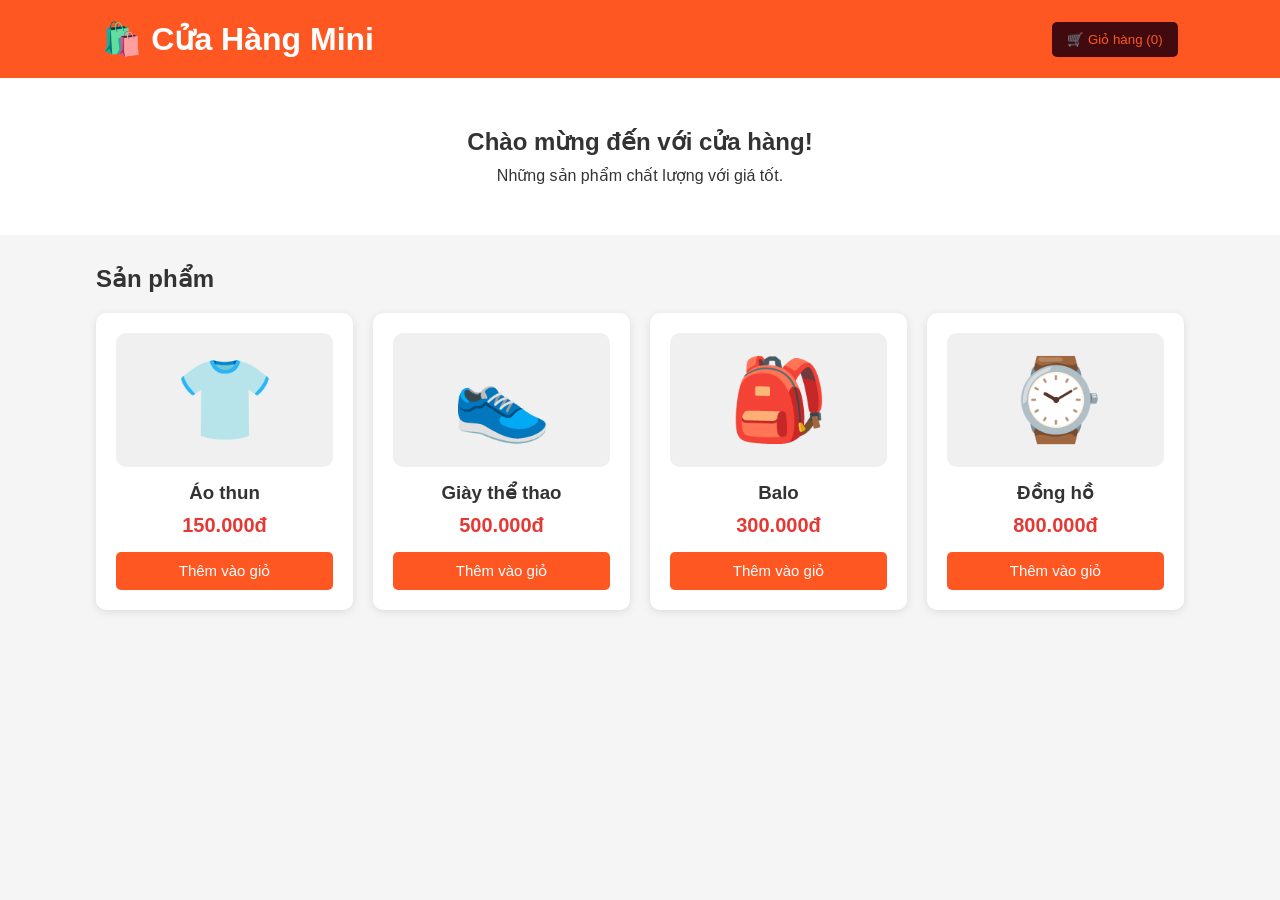
<file: index.html>
<!DOCTYPE html>
<html lang="vi">
<head>
    <meta charset="UTF-8">
    <meta name="viewport" content="width=device-width, initial-scale=1.0">
    <title>Cửa hàng đơn giản</title>

    <!-- Kết nối file CSS -->
    <link rel="stylesheet" href="style.css">
</head>

<body>

    <!-- Header -->
    <header>
        <h1>🛍️ Cửa Hàng Mini</h1>

        <button id="cart-button">
            🛒 Giỏ hàng (<span id="cart-count">0</span>)
        </button>
    </header>


    <!-- Phần giới thiệu -->
    <section class="banner">
        <h2>Chào mừng đến với cửa hàng!</h2>
        <p>Những sản phẩm chất lượng với giá tốt.</p>
    </section>


    <!-- Danh sách sản phẩm -->
    <main>
        <h2>Sản phẩm</h2>

        <div id="product-list" class="product-list">

            <!-- Sản phẩm 1 -->
            <div class="product">
                <div class="product-image">👕</div>

                <h3>Áo thun</h3>
                <p class="price">150.000đ</p>

                <button onclick="addToCart(1)">
                    Thêm vào giỏ
                </button>
            </div>


            <!-- Sản phẩm 2 -->
            <div class="product">
                <div class="product-image">👟</div>

                <h3>Giày thể thao</h3>
                <p class="price">500.000đ</p>

                <button onclick="addToCart(2)">
                    Thêm vào giỏ
                </button>
            </div>


            <!-- Sản phẩm 3 -->
            <div class="product">
                <div class="product-image">🎒</div>

                <h3>Balo</h3>
                <p class="price">300.000đ</p>

                <button onclick="addToCart(3)">
                    Thêm vào giỏ
                </button>
            </div>


            <!-- Sản phẩm 4 -->
            <div class="product">
                <div class="product-image">⌚</div>

                <h3>Đồng hồ</h3>
                <p class="price">800.000đ</p>

                <button onclick="addToCart(4)">
                    Thêm vào giỏ
                </button>
            </div>

        </div>
    </main>


    <!-- Giỏ hàng -->
    <div id="cart" class="cart">

        <div class="cart-header">
            <h2>🛒 Giỏ hàng</h2>

            <button onclick="closeCart()">✕</button>
        </div>

        <div id="cart-items">
            <p>Giỏ hàng đang trống.</p>
        </div>

        <div class="cart-footer">
            <h3>
                Tổng tiền:
                <span id="total-price">0đ</span>
            </h3>

            <button class="checkout" onclick="checkout()">
                Thanh toán
            </button>
        </div>

    </div>


    <!-- JavaScript -->
    <script src="script.js"></script>

</body>
</html>
</file>
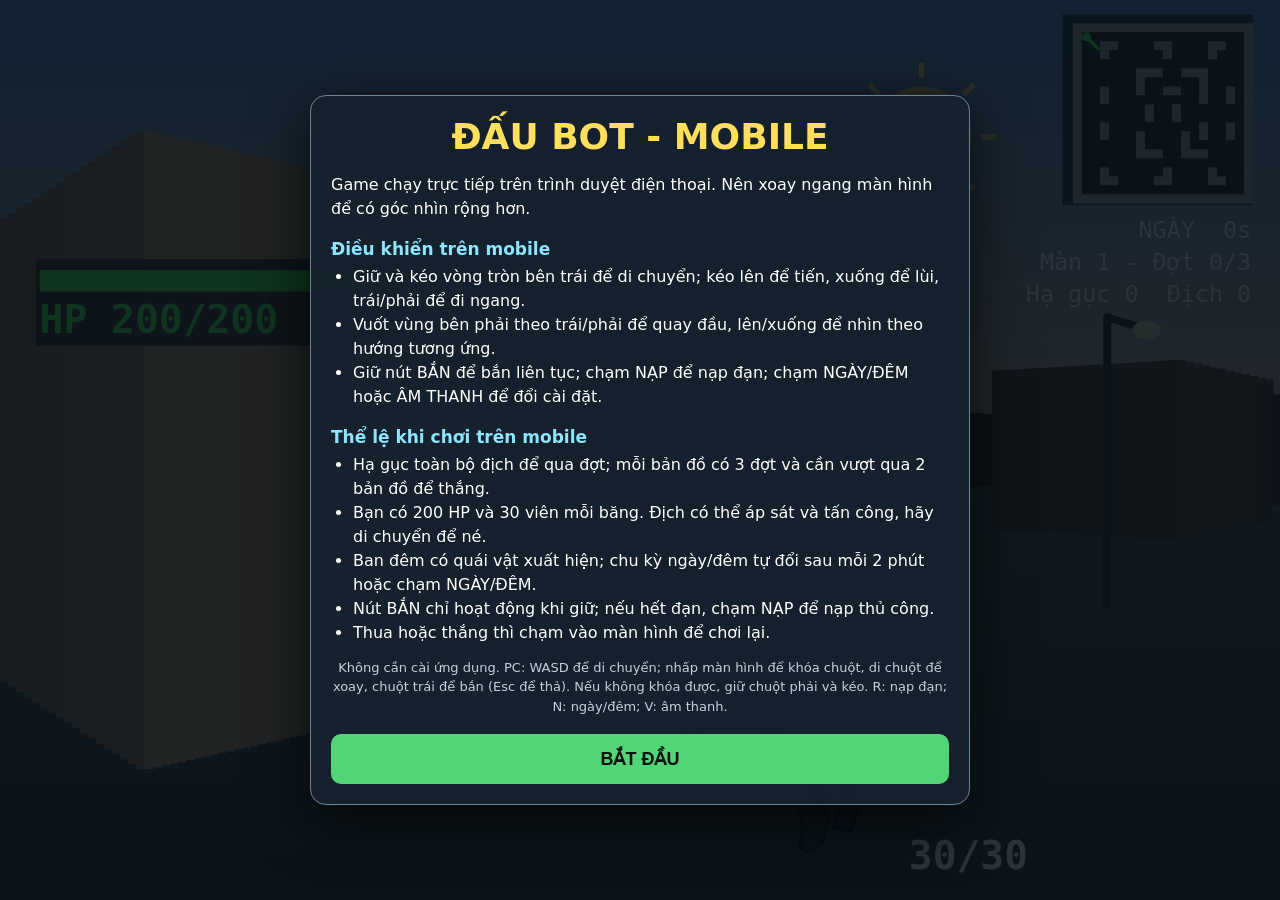
<file: gam3D_mobile.html>
<!doctype html>
<html lang="vi">
<head>
  <meta charset="utf-8">
  <meta name="viewport" content="width=device-width, initial-scale=1, maximum-scale=1, user-scalable=no, viewport-fit=cover">
  <meta name="theme-color" content="#101820">
  <title>Đấu Bot - Mobile</title>
  <style>
    :root { color-scheme: dark; font-family: system-ui, sans-serif; }
    * { box-sizing: border-box; }
    html, body { width: 100%; height: 100%; margin: 0; overflow: hidden; background: #080d12; touch-action: none; }
    #game { position: fixed; inset: 0; display: grid; place-items: center; background: #080d12; }
    canvas { position: absolute; inset: 0; display: block; width: 100%; height: 100%; background: #080d12; }
    #overlay { position: fixed; inset: 0; display: grid; place-items: center; padding: 18px; background: #071018d9; }
    #panel { width: min(660px, 100%); max-height: 92dvh; overflow: auto; padding: 20px; border: 1px solid #6c8499; border-radius: 16px; background: #15212df2; box-shadow: 0 16px 60px #000b; }
    h1 { margin: 0 0 8px; color: #ffdf5d; font-size: clamp(24px, 7vw, 36px); text-align: center; }
    h2 { margin: 18px 0 6px; color: #8de5ff; font-size: 17px; }
    p, li { line-height: 1.5; }
    ul { margin: 6px 0; padding-left: 22px; }
    #start { display: block; width: 100%; margin-top: 18px; padding: 14px; border: 0; border-radius: 10px; background: #53d477; color: #08120c; font-size: 18px; font-weight: 800; }
    #hint { color: #c4d1dc; font-size: 13px; text-align: center; }
    .hidden { display: none !important; }
    #controls { position: fixed; inset: 0; pointer-events: none; }
    .pad, .action { position: absolute; pointer-events: auto; user-select: none; -webkit-user-select: none; -webkit-tap-highlight-color: transparent; }
    .pad { left: max(14px, env(safe-area-inset-left)); bottom: max(14px, env(safe-area-inset-bottom)); width: clamp(78px, 25vmin, 112px); height: clamp(78px, 25vmin, 112px); border: 2px solid #ffffff72; border-radius: 50%; background: #14243288; }
    .stick { position: absolute; left: 50%; top: 50%; width: 42%; height: 42%; transform: translate(-50%, -50%); border: 2px solid #ffffffaa; border-radius: 50%; background: #8de5ff99; }
    .action { display: grid; place-items: center; border: 2px solid #ffffffaa; border-radius: 50%; color: white; font-weight: 800; text-shadow: 0 1px 3px #000; background: #263d52bb; }
    #fire { right: max(26px, env(safe-area-inset-right)); bottom: max(14px, env(safe-area-inset-bottom)); width: clamp(54px, 18vmin, 78px); height: clamp(54px, 18vmin, 78px); background: #bd3939c9; font-size: 12px; }
    #reload { right: max(24px, env(safe-area-inset-right)); bottom: calc(max(14px, env(safe-area-inset-bottom)) + clamp(62px, 20vmin, 88px)); width: clamp(42px, 14vmin, 56px); height: clamp(42px, 14vmin, 56px); background: #345675dc; font-size: 10px; }
    #time { left: max(14px, env(safe-area-inset-left)); top: max(14px, env(safe-area-inset-top)); width: clamp(40px, 13vmin, 52px); height: clamp(40px, 13vmin, 52px); background: #a77a31dc; font-size: 9px; line-height: 1.1; }
    #sound { left: calc(max(14px, env(safe-area-inset-left)) + clamp(46px, 15vmin, 60px)); top: max(14px, env(safe-area-inset-top)); width: clamp(48px, 16vmin, 62px); height: clamp(40px, 13vmin, 52px); background: #345675dc; font-size: 9px; }
    #lookHint { position: absolute; right: 8px; top: 50%; transform: translateY(-50%); color: #ffffff9c; font-size: 9px; writing-mode: vertical-rl; }
    @media (hover: hover) and (pointer: fine) {
      #lookHint { top: 14px; right: 14px; transform: none; font-size: 11px; writing-mode: horizontal-tb; }
    }
    @media (orientation: portrait) {
      #panel { max-height: 88dvh; padding: 16px; }
      #lookHint { top: 34%; }
    }
  </style>
</head>
<body>
  <main id="game"><canvas id="screen" aria-label="Màn hình trò chơi Đấu Bot"></canvas></main>
  <section id="overlay">
    <div id="panel">
      <h1>ĐẤU BOT - MOBILE</h1>
      <p>Game chạy trực tiếp trên trình duyệt điện thoại. Nên xoay ngang màn hình để có góc nhìn rộng hơn.</p>
      <h2>Điều khiển trên mobile</h2>
      <ul>
        <li>Giữ và kéo vòng tròn bên trái để di chuyển; kéo lên để tiến, xuống để lùi, trái/phải để đi ngang.</li>
        <li>Vuốt vùng bên phải theo trái/phải để quay đầu, lên/xuống để nhìn theo hướng tương ứng.</li>
        <li>Giữ nút BẮN để bắn liên tục; chạm NẠP để nạp đạn; chạm NGÀY/ĐÊM hoặc ÂM THANH để đổi cài đặt.</li>
      </ul>
      <h2>Thể lệ khi chơi trên mobile</h2>
      <ul>
        <li>Hạ gục toàn bộ địch để qua đợt; mỗi bản đồ có 3 đợt và cần vượt qua 2 bản đồ để thắng.</li>
        <li>Bạn có 200 HP và 30 viên mỗi băng. Địch có thể áp sát và tấn công, hãy di chuyển để né.</li>
        <li>Ban đêm có quái vật xuất hiện; chu kỳ ngày/đêm tự đổi sau mỗi 2 phút hoặc chạm NGÀY/ĐÊM.</li>
        <li>Nút BẮN chỉ hoạt động khi giữ; nếu hết đạn, chạm NẠP để nạp thủ công.</li>
        <li>Thua hoặc thắng thì chạm vào màn hình để chơi lại.</li>
      </ul>
      <p id="hint">Không cần cài ứng dụng. PC: WASD để di chuyển; nhấp màn hình để khóa chuột, di chuột để xoay, chuột trái để bắn (Esc để thả). Nếu không khóa được, giữ chuột phải và kéo. R: nạp đạn; N: ngày/đêm; V: âm thanh.</p>
      <button id="start">BẮT ĐẦU</button>
    </div>
  </section>
  <div id="controls" class="hidden">
    <div id="pad" class="pad" aria-label="Cần điều khiển di chuyển"><div id="stick" class="stick"></div></div>
    <div id="lookHint">VUỐT ĐỂ XOAY / NHÌN LÊN XUỐNG</div>
    <button id="time" class="action">NGÀY/<br>ĐÊM</button>
    <button id="sound" class="action">ÂM: BẬT</button>
    <button id="reload" class="action">NẠP</button>
    <button id="fire" class="action">BẮN</button>
  </div>
<script>
(() => {
  "use strict";
  const canvas = document.querySelector("#screen");
  const ctx = canvas.getContext("2d");
  const overlay = document.querySelector("#overlay");
  const controls = document.querySelector("#controls");
  const pad = document.querySelector("#pad");
  const stick = document.querySelector("#stick");
  const fireButton = document.querySelector("#fire");
  const reloadButton = document.querySelector("#reload");
  const timeButton = document.querySelector("#time");
  const soundButton = document.querySelector("#sound");
  const lookHint = document.querySelector("#lookHint");
  let SW = 800;
  const SH = 500, FOV = 0.66;
  const maps = [
    ["####################","#..................#","#..##....##....##..#","#..#......#....#...#","#..................#","#......###..###....#","#......#......#....#","#..#...#..##..#..#.#","#..#..........#..#.#","#.......#..#.......#","#.......#..#.......#","#..#..........#..#.#","#..#...#....#.#..#.#","#......#....#......#","#......###..###....#","#..................#","#..#......#....#...#","#..##....##....##..#","#..................#","####################"],
    null
  ];
  maps[1] = maps[0][0].split("").map((_, x) => maps[0].map(row => row[x]).join(""));
  const keys = new Set();
  const lamps = [[5.5, 1.5], [14.5, 1.5], [2.5, 4.5], [14.5, 4.5],
    [8.5, 8.5], [5.5, 10.5], [14.5, 10.5], [5.5, 15.5], [14.5, 15.5]];
  const soundEffects = {
    shot: [.15, [[0, .12, 105, 45, .82], [0, .045, 1700, 350, .50], [.025, .08, 230, 75, .26], [.025, .06, 520, 180, .17]], .28, 1],
    impact: [.16, [[0, .15, 190, 72, .64]], .12, 2],
    slash: [.20, [[0, .18, 600, 180, .24]], .72, 1],
    reload: [.48, [[0, .12, 180, 105, .43], [.25, .18, 280, 150, .48]], .18, 1],
    ready: [.12, [[0, .10, 420, 260, .34]], .08, 1],
    kill: [.44, [[0, .12, 125, 65, .28], [.08, .15, 620, 760, .30], [.24, .19, 760, 1050, .38]], 0, 3],
    wave: [.54, [[0, .16, 440, 520, .34], [.18, .16, 554, 620, .34], [.36, .16, 659, 700, .38]], 0, 1],
    victory: [.78, [[0, .18, 440, 500, .35], [.19, .18, 554, 620, .35], [.39, .34, 659, 760, .40]], 0, 4],
    defeat: [.62, [[0, .28, 260, 190, .42], [.30, .28, 190, 110, .40]], 0, 4]
  };
  let audioContext = null, noiseBuffer = null, soundEnabled = true;
  let activeSounds = [], soundUntil = 0, soundPriority = 0;
  const sound = {
    unlock() {
      const AudioContextClass = window.AudioContext || window.webkitAudioContext;
      if (!AudioContextClass) {
        soundEnabled = false;
        soundButton.textContent = "ÂM: TẮT";
        say("Trình duyệt không hỗ trợ âm thanh Web Audio.");
        return;
      }
      if (!audioContext) {
        audioContext = new AudioContextClass();
        noiseBuffer = audioContext.createBuffer(1, Math.floor(audioContext.sampleRate * .5), audioContext.sampleRate);
        const samples = noiseBuffer.getChannelData(0);
        for (let i = 0; i < samples.length; i++) samples[i] = Math.random() * 2 - 1;
      }
      if (audioContext.state === "suspended") {
        audioContext.resume().then(() => {}, error => say(`Không thể bật âm thanh: ${error.message}`));
      }
    },
    play(name) {
      if (!soundEnabled || !audioContext || audioContext.state !== "running") return;
      const [duration, layers, noise, priority] = soundEffects[name];
      const now = audioContext.currentTime;
      if (now < soundUntil && priority < soundPriority) return;
      for (const node of activeSounds) {
        try { node.stop(); } catch (error) {
          if (!(error instanceof DOMException && error.name === "InvalidStateError")) throw error;
        }
      }
      activeSounds = [];
      soundUntil = now + duration;
      soundPriority = priority;
      const master = audioContext.createGain();
      master.gain.value = .42;
      master.connect(audioContext.destination);
      for (const [start, length, lowFrequency, highFrequency, volume] of layers) {
        const oscillator = audioContext.createOscillator();
        const envelope = audioContext.createGain();
        const startAt = now + start, endAt = startAt + length;
        oscillator.type = "sine";
        oscillator.frequency.setValueAtTime(lowFrequency, startAt);
        oscillator.frequency.linearRampToValueAtTime(highFrequency, endAt);
        envelope.gain.setValueAtTime(Math.max(.0001, volume), startAt);
        envelope.gain.exponentialRampToValueAtTime(.0001, endAt);
        oscillator.connect(envelope); envelope.connect(master);
        oscillator.start(startAt); oscillator.stop(endAt);
        activeSounds.push(oscillator);
      }
      if (noise > 0) {
        const source = audioContext.createBufferSource();
        const envelope = audioContext.createGain();
        source.buffer = noiseBuffer;
        envelope.gain.setValueAtTime(noise, now);
        envelope.gain.exponentialRampToValueAtTime(.0001, now + duration);
        source.connect(envelope); envelope.connect(master);
        source.start(now); source.stop(now + duration);
        activeSounds.push(source);
      }
      window.setTimeout(() => master.disconnect(), duration * 1000 + 100);
    },
    toggle() {
      soundEnabled = !soundEnabled;
      soundButton.textContent = soundEnabled ? "ÂM: BẬT" : "ÂM: TẮT";
      if (soundEnabled) this.unlock();
      else {
        for (const node of activeSounds) {
          try { node.stop(); } catch (error) {
            if (!(error instanceof DOMException && error.name === "InvalidStateError")) throw error;
          }
        }
        activeSounds = [];
        soundUntil = 0;
        soundPriority = 0;
      }
      say(`Âm thanh: ${soundEnabled ? "BẬT" : "TẮT"}`);
    }
  };
  const touchMove = { x: 0, y: 0 };
  let running = false, firing = false, reloading = false, reloadAt = 0;
  let px = 1.5, py = 1.5, angle = 0.8, pitch = 0, hp = 200, ammo = 30, kills = 0;
  const celestialAngle = 0.8 + Math.atan(FOV * .44);
  const celestialElevation = Math.atan((SH / 2 - 76) / (SH / 2));
  let mapIndex = 0, stageWave = 0, wave = 0, night = false, nextTime = 0, nextWave = 0;
  let alive = true, message = "", messageUntil = 0, last = performance.now();
  let bob = 0, hitUntil = 0, muzzleUntil = 0;
  let meteor = null, nextMeteorAt = 0;
  let bots = [], depth = new Float32Array(160), padPointer = null, lookPointer = null;
  let lookLastX = 0, lookLastY = 0, padCenter = { x: 0, y: 0 };
  const desktopMouse = window.matchMedia("(hover: hover) and (pointer: fine)").matches;
  if (desktopMouse) lookHint.textContent = "NHẤP KHÓA CHUỘT • ESC THẢ CHUỘT";
  const wall = (x, y) => {
    const xi = Math.floor(x), yi = Math.floor(y);
    return yi < 0 || yi >= maps[mapIndex].length || xi < 0
      || xi >= maps[mapIndex][yi].length || maps[mapIndex][yi][xi] !== ".";
  };
  const clearLine = (x1, y1, x2, y2) => {
    const distance = Math.hypot(x2 - x1, y2 - y1);
    const steps = Math.max(1, Math.floor(distance / .15));
    for (let i = 1; i < steps; i++) {
      const progress = i / steps;
      if (wall(x1 + (x2 - x1) * progress, y1 + (y2 - y1) * progress)) return false;
    }
    return true;
  };
  const lightLevel = (x, y) => {
    if (!night) return 1.6;
    let level = .42;
    for (const [lx, ly] of lamps) {
      const distance = Math.hypot(x - lx, y - ly);
      if (distance < 7 && clearLine(x, y, lx, ly)) level += 1.45 / (1 + distance * .7);
    }
    return Math.min(level, 1.65);
  };
  const makeBot = (x, y, monster = false) => ({
    x, y, hp: monster ? 180 : 100, maxHp: monster ? 180 : 100,
    monster, speed: monster ? 2 : 1.6, damage: monster ? 12 : 8,
    flash: 0, phase: "idle", phaseAt: 0, attackHit: false,
    nextAttack: performance.now() + 800 + Math.random() * 800,
    walk: Math.random() * Math.PI * 2, orbit: Math.random() < .5 ? -1 : 1
  });
  const move = (x, y, dx, dy) => {
    let nx = x, ny = y;
    if (!wall(x + dx + Math.sign(dx) * 0.22, y)) nx = x + dx;
    if (!wall(nx, y + dy + Math.sign(dy) * 0.22)) ny = y + dy;
    return [nx, ny];
  };
  const say = (text, seconds = 2) => { message = text; messageUntil = performance.now() + seconds * 1000; };
  const spawnWave = () => {
    wave++; stageWave++; nextWave = 0;
    const candidates = [];
    maps[mapIndex].forEach((row, y) => [...row].forEach((cell, x) => {
      if (cell === "." && Math.hypot(x + .5 - px, y + .5 - py) > 6) candidates.push([x + .5, y + .5]);
    }));
    for (let i = 0; i < Math.min(3 + wave * 2, candidates.length); i++) {
      const index = Math.floor(Math.random() * candidates.length);
      const [x, y] = candidates.splice(index, 1)[0];
      bots.push(makeBot(x, y));
    }
    if (night) spawnMonsters(1);
    say(`ĐỢT ${wave}!`);
    if (running) sound.play("wave");
  };
  const spawnMonsters = (count = 2) => {
    const candidates = [];
    maps[mapIndex].forEach((row, y) => [...row].forEach((cell, x) => {
      const bx = x + .5, by = y + .5;
      if (cell === "." && Math.hypot(bx - px, by - py) > 8
          && bots.every(bot => Math.hypot(bx - bot.x, by - bot.y) > 1.5)) candidates.push([bx, by]);
    }));
    for (let i = 0; i < Math.min(count, candidates.length); i++) {
      const index = Math.floor(Math.random() * candidates.length);
      const [x, y] = candidates.splice(index, 1)[0];
      bots.push(makeBot(x, y, true));
    }
  };
  const toggleTime = (manual = true) => {
    night = !night; nextTime = performance.now() + 120000;
    if (night) {
      spawnMonsters(); say("TRỜI TỐI! Quái vật xuất hiện.");
      nextMeteorAt = performance.now() + 1200 + Math.random() * 1800;
      if (manual) sound.play("wave");
    } else {
      bots = bots.filter(bot => !bot.monster); meteor = null; say("TRỜI SÁNG!");
    }
  };
  const reset = () => {
    px = py = 1.5; angle = .8; hp = 200; ammo = 30; kills = 0; mapIndex = 0;
    pitch = 0;
    stageWave = 0; wave = 0; night = false; nextTime = performance.now() + 120000;
    alive = true; reloading = false; bots = []; bob = 0; hitUntil = 0; muzzleUntil = 0;
    spawnWave();
  };
  const resize = () => {
    const dpr = Math.min(window.devicePixelRatio || 1, 2);
    const rect = canvas.getBoundingClientRect();
    if (!rect.width || !rect.height) return;
    canvas.width = Math.max(1, Math.round(rect.width * dpr));
    canvas.height = Math.max(1, Math.round(rect.height * dpr));
    const scale = canvas.height / SH;
    SW = canvas.width / scale;
    ctx.setTransform(scale, 0, 0, scale, 0, 0);
  };
  const fire = () => {
    if (!running || !alive || reloading || ammo <= 0) return;
    ammo--;
    sound.play("shot");
    const fx = Math.cos(angle), fy = Math.sin(angle);
    let best = null, bestDistance = 1e9;
    for (const bot of bots) {
      const dx = bot.x - px, dy = bot.y - py;
      const distance = Math.hypot(dx, dy), forward = dx * fx + dy * fy;
      const side = Math.abs(dx * fy - dy * fx);
      if (forward > 0 && side < .2 && Math.abs(pitch) < .18 * SH / forward
          && forward < bestDistance) {
        let visible = true;
        for (let t = .2; t < forward; t += .15) if (wall(px + fx * t, py + fy * t)) { visible = false; break; }
        if (visible) { best = bot; bestDistance = forward; }
      }
    }
    if (best) {
      const side = Math.abs((best.x - px) * fy - (best.y - py) * fx);
      best.hp -= side < .09 && Math.abs(pitch) < .09 * SH / bestDistance ? 68 : 34;
      best.flash = .12;
      muzzleUntil = performance.now() + 55;
      if (best.hp <= 0) { bots.splice(bots.indexOf(best), 1); kills++; sound.play("kill"); }
    }
    if (!best) muzzleUntil = performance.now() + 55;
    if (ammo === 0) say("HẾT ĐẠN - CHẠM NẠP");
  };
  const reload = () => {
    if (running && alive && !reloading && ammo < 30) {
      reloading = true; reloadAt = performance.now() + 1500; say("ĐANG NẠP...");
      sound.play("reload");
    }
  };
  const update = (dt, now) => {
    if (!running || !alive) return;
    if (now >= nextTime) toggleTime(false);
    const turn = (keys.has("arrowright") || keys.has("e") ? 1 : 0)
      - (keys.has("arrowleft") || keys.has("q") ? 1 : 0);
    angle += turn * 2.4 * dt;
    const forward = (keys.has("w") || keys.has("arrowup") ? 1 : 0)
      - (keys.has("s") || keys.has("arrowdown") ? 1 : 0) - touchMove.y;
    const strafe = (keys.has("d") ? 1 : 0) - (keys.has("a") ? 1 : 0) + touchMove.x;
    if (forward || strafe) {
      const length = Math.hypot(forward, strafe);
      const speed = keys.has("shift") ? 4 : 2.6;
      const dx = (Math.cos(angle) * forward - Math.sin(angle) * strafe) / length * speed * dt;
      const dy = (Math.sin(angle) * forward + Math.cos(angle) * strafe) / length * speed * dt;
      [px, py] = move(px, py, dx, dy);
      bob += dt * 9;
    }
    if (reloading && now >= reloadAt) {
      ammo = 30; reloading = false; say("ĐÃ NẠP ĐẠN"); sound.play("ready");
    }
    if (firing && now - lastFire > 110) {
      if (ammo > 0) fire();
      else reload();
      lastFire = now;
    }
    for (const bot of bots) {
      bot.flash = Math.max(0, bot.flash - dt);
      const dx = px - bot.x, dy = py - bot.y;
      const dist = Math.hypot(dx, dy) || .001;
      const ux = dx / dist, uy = dy / dist;
      const los = dist < 14 && clearLine(bot.x, bot.y, px, py);
      if (bot.phase === "windup" && now - bot.phaseAt >= 280) {
        bot.phase = "slash"; bot.phaseAt = now; sound.play("slash");
      } else if (bot.phase === "slash") {
        if (!bot.attackHit && now - bot.phaseAt >= 80) {
          bot.attackHit = true;
          if (los && dist <= 1.2) {
            hp = Math.max(0, hp - bot.damage); hitUntil = now + 250; sound.play("impact");
            if (!hp) { alive = false; firing = false; sound.play("defeat"); say("BẠN ĐÃ HY SINH!", 1e9); break; }
          }
        }
        if (now - bot.phaseAt >= 180) { bot.phase = "recover"; bot.phaseAt = now; }
      } else if (bot.phase === "recover" && now - bot.phaseAt >= 320) {
        bot.phase = "idle"; bot.nextAttack = now + 900;
      }
      if (bot.phase === "idle" && los && dist <= 1 && now >= bot.nextAttack) {
        bot.phase = "windup"; bot.phaseAt = now; bot.attackHit = false;
      }
      let moved = false;
      if (dist > 1 || !los) {
        const step = bot.speed * dt;
        const candidates = [0, .65, -.65, 1.25, -1.25].map(offset => {
          const vx = ux * Math.cos(offset) - uy * Math.sin(offset);
          const vy = ux * Math.sin(offset) + uy * Math.cos(offset);
          const [x, y] = move(bot.x, bot.y, vx * step, vy * step);
          return { x, y, distance: Math.hypot(px - x, py - y) };
        }).sort((a, b) => a.distance - b.distance);
        moved = Math.hypot(candidates[0].x - bot.x, candidates[0].y - bot.y) > .001;
        bot.x = candidates[0].x; bot.y = candidates[0].y;
      } else if (dist < 2.8 && ["idle", "recover"].includes(bot.phase)) {
        const vx = ux * .2 - uy * bot.orbit * .8;
        const vy = uy * .2 + ux * bot.orbit * .8;
        const [x, y] = move(bot.x, bot.y, vx * bot.speed * dt, vy * bot.speed * dt);
        moved = Math.hypot(x - bot.x, y - bot.y) > .001;
        bot.x = x; bot.y = y;
      }
      if (moved) bot.walk += dt * 9;
    }
    if (!bots.length) {
      if (!nextWave) { nextWave = now + 2500; say("HẠ GỤC TOÀN BỘ!"); }
      else if (now >= nextWave) {
        if (stageWave < 3) spawnWave();
        else if (mapIndex === 0) {
          mapIndex = 1; stageWave = 0; px = py = 1.5;
          hp = Math.min(200, hp + 35); ammo = 30; reloading = false;
          spawnWave(); say("MÀN 2: KHU PHỐ XOAY CHIỀU");
        }
        else { alive = false; sound.play("victory"); say("CHIẾN THẮNG!", 1e9); }
      }
    }
  };
  let lastFire = 0;
  const projectCelestial = (horizon) => {
    const delta = Math.atan2(
      Math.sin(celestialAngle - angle), Math.cos(celestialAngle - angle));
    if (Math.abs(delta) >= Math.atan(FOV)) return null;
    return {
      x: SW / 2 * (1 + Math.tan(delta) / FOV),
      y: horizon - Math.tan(celestialElevation) * SH / 2
    };
  };
  const render = (now) => {
    const horizon = SH / 2 + pitch + Math.sin(bob) * 2;
    const celestial = projectCelestial(horizon);
    const sky = ctx.createLinearGradient(0, 0, 0, horizon);
    sky.addColorStop(0, night ? "#101a33" : "#5287c3");
    sky.addColorStop(1, night ? "#29334a" : "#c2a78a");
    ctx.fillStyle = sky; ctx.fillRect(0, 0, SW, horizon);
    const ground = ctx.createLinearGradient(0, horizon, 0, SH);
    ground.addColorStop(0, night ? "#272b2c" : "#55594d");
    ground.addColorStop(1, night ? "#15191b" : "#292d28");
    ctx.fillStyle = ground; ctx.fillRect(0, horizon, SW, SH - horizon);

    if (night) {
      ctx.fillStyle = "#e5edff";
      for (let i = 0; i < 38; i++) {
        const x = (i * 197 + 31) % SW, y = 16 + (i * 83) % 190;
        ctx.globalAlpha = .45 + Math.sin(now / 450 + i) * .2;
        ctx.fillRect(x, y, i % 4 === 0 ? 2 : 1, i % 4 === 0 ? 2 : 1);
      }
      ctx.globalAlpha = 1;
      if (celestial) {
        const { x: skyX, y: skyY } = celestial;
        ctx.fillStyle = "#c6d8ff22";
        ctx.beginPath(); ctx.arc(skyX, skyY, 42, 0, Math.PI * 2); ctx.fill();
        ctx.fillStyle = "#dce5ff44";
        ctx.beginPath(); ctx.arc(skyX, skyY, 30, 0, Math.PI * 2); ctx.fill();
        ctx.fillStyle = "#fff1c8";
        ctx.beginPath(); ctx.arc(skyX, skyY, 22, 0, Math.PI * 2); ctx.fill();
        ctx.fillStyle = "#e4d7b3";
        ctx.beginPath(); ctx.ellipse(skyX - 9, skyY - 5, 4, 3, -.4, 0, Math.PI * 2); ctx.fill();
        ctx.beginPath(); ctx.ellipse(skyX + 7, skyY + 8, 3.5, 4.5, .5, 0, Math.PI * 2); ctx.fill();
        ctx.beginPath(); ctx.ellipse(skyX - 3, skyY + 13, 2, 2.5, -.2, 0, Math.PI * 2); ctx.fill();
      }
      if (!nextMeteorAt) nextMeteorAt = now + 1200 + Math.random() * 1800;
      if (!meteor && now >= nextMeteorAt) {
        meteor = {
          x: 24 + Math.random() * Math.max(20, SW - 140),
          y: 18 + Math.random() * 95,
          dx: 150 + Math.random() * 90,
          dy: 48 + Math.random() * 45,
          started: now,
          duration: 800 + Math.random() * 350
        };
        nextMeteorAt = now + 2500 + Math.random() * 2500;
      }
      if (meteor) {
        const progress = (now - meteor.started) / meteor.duration;
        if (progress >= 1) {
          meteor = null;
        } else {
          const headX = meteor.x + meteor.dx * progress;
          const headY = meteor.y + meteor.dy * progress;
          const tailX = headX - meteor.dx * .32;
          const tailY = headY - meteor.dy * .32;
          const alpha = Math.sin(progress * Math.PI);
          ctx.save();
          ctx.beginPath(); ctx.rect(0, 0, SW, horizon); ctx.clip();
          ctx.lineCap = "round";
          ctx.strokeStyle = `rgba(142,188,255,${alpha * .3})`;
          ctx.lineWidth = 9;
          ctx.beginPath(); ctx.moveTo(tailX, tailY); ctx.lineTo(headX, headY); ctx.stroke();
          ctx.strokeStyle = `rgba(255,242,198,${alpha})`;
          ctx.lineWidth = 2;
          ctx.beginPath(); ctx.moveTo(tailX, tailY); ctx.lineTo(headX, headY); ctx.stroke();
          ctx.fillStyle = `rgba(255,255,255,${alpha})`;
          ctx.beginPath(); ctx.arc(headX, headY, 2.5, 0, Math.PI * 2); ctx.fill();
          ctx.restore();
        }
      }
    } else if (celestial) {
      const { x: skyX, y: skyY } = celestial;
      ctx.fillStyle = "#ffd66b"; ctx.beginPath(); ctx.arc(skyX, skyY, 28, 0, Math.PI * 2); ctx.fill();
      ctx.strokeStyle = "#ffe28a"; ctx.lineWidth = 3;
      for (let i = 0; i < 8; i++) {
        const a = i * Math.PI / 4;
        ctx.beginPath(); ctx.moveTo(skyX + Math.cos(a) * 33, skyY + Math.sin(a) * 33);
        ctx.lineTo(skyX + Math.cos(a) * 41, skyY + Math.sin(a) * 41); ctx.stroke();
      }
    }

    const columns = 160, columnWidth = SW / columns;
    for (let column = 0; column < columns; column++) {
      const camera = 2 * column / columns - 1;
      const rayX = Math.cos(angle) - Math.sin(angle) * FOV * camera;
      const rayY = Math.sin(angle) + Math.cos(angle) * FOV * camera;
      let mapX = Math.floor(px), mapY = Math.floor(py);
      const deltaX = Math.abs(1 / (rayX || .0001)), deltaY = Math.abs(1 / (rayY || .0001));
      const stepX = rayX < 0 ? -1 : 1, stepY = rayY < 0 ? -1 : 1;
      let sideX = (rayX < 0 ? px - mapX : mapX + 1 - px) * deltaX;
      let sideY = (rayY < 0 ? py - mapY : mapY + 1 - py) * deltaY;
      let side = 0, steps = 0;
      while (steps++ < 64) {
        if (sideX < sideY) { sideX += deltaX; mapX += stepX; side = 0; }
        else { sideY += deltaY; mapY += stepY; side = 1; }
        if (wall(mapX + .01, mapY + .01)) break;
      }
      const distance = Math.max(.05, side ? sideY - deltaY : sideX - deltaX);
      depth[column] = distance;
      const height = SH / distance, top = horizon - height / 2;
      let base = mapX === 0 || mapX === maps[mapIndex][0].length - 1
        || mapY === 0 || mapY === maps[mapIndex].length - 1
        ? (side ? [100, 105, 120] : [130, 135, 150])
        : (side ? [150, 115, 80] : [190, 150, 105]);
      const illumination = lightLevel(mapX + .5, mapY + .5) / (1 + distance * .45);
      const shade = Math.max(.12, Math.min(1, illumination));
      const rgb = base.map(value => Math.floor(value * shade));
      ctx.fillStyle = `rgb(${rgb[0]},${rgb[1]},${rgb[2]})`;
      ctx.fillRect(column * columnWidth, top, columnWidth + 1, height);
      ctx.strokeStyle = `rgba(30,24,18,${Math.min(.22, distance * .018)})`;
      ctx.lineWidth = 1;
      ctx.beginPath(); ctx.moveTo(column * columnWidth, top); ctx.lineTo(column * columnWidth, top + height); ctx.stroke();
    }

    const project = (x, y) => {
      const dx = x - px, dy = y - py;
      return {
        forward: dx * Math.cos(angle) + dy * Math.sin(angle),
        side: -dx * Math.sin(angle) + dy * Math.cos(angle)
      };
    };
    const drawLamp = (x, y, forward, side) => {
      const center = SW / 2 * (1 + side / (forward * FOV));
      const h = SH / forward, floor = horizon + h / 2, head = floor - .92 * h;
      if (center < -h || center > SW + h) return;
      const columnWidth = SW / depth.length;
      const first = Math.max(0, Math.floor((center - .16 * h) / columnWidth));
      const last = Math.min(depth.length - 1, Math.ceil((center + .18 * h) / columnWidth));
      const visibleColumns = [];
      for (let column = first; column <= last; column++) {
        if (forward < depth[column]) visibleColumns.push(column);
      }
      if (!visibleColumns.length) return;
      ctx.save();
      ctx.beginPath();
      let spanStart = visibleColumns[0], spanEnd = spanStart;
      for (const column of visibleColumns.slice(1)) {
        if (column === spanEnd + 1) spanEnd = column;
        else {
          ctx.rect(spanStart * columnWidth, 0,
            (spanEnd - spanStart + 1) * columnWidth, SH);
          spanStart = spanEnd = column;
        }
      }
      ctx.rect(spanStart * columnWidth, 0,
        (spanEnd - spanStart + 1) * columnWidth, SH);
      ctx.clip();
      if (night) {
        ctx.fillStyle = "#ffe68a38"; ctx.beginPath(); ctx.arc(center, head, .15 * h, 0, Math.PI * 2); ctx.fill();
      }
      const light = lightLevel(x, y) / (1 + forward * .35);
      const c = Math.floor(48 * Math.max(.2, light));
      ctx.strokeStyle = `rgb(${c},${c},${c})`;
      ctx.lineWidth = Math.max(2, h * .025);
      ctx.beginPath(); ctx.moveTo(center, floor); ctx.lineTo(center, head);
      ctx.lineTo(center + .13 * h, head + .04 * h); ctx.stroke();
      ctx.fillStyle = night ? "#ffe68a" : "#d9d3a2";
      ctx.beginPath(); ctx.ellipse(center + .125 * h, head + .04 * h, .045 * h, .03 * h, 0, 0, Math.PI * 2); ctx.fill();
      ctx.restore();
    };
    const drawKnife = (cx, floor, h, bot, skin) => {
      let handX = .19, handY = -.54, bladeAngle = -1.85;
      const elapsed = now - bot.phaseAt;
      if (bot.phase === "windup") { handX = .21; handY = -.63; bladeAngle = -2.1; }
      else if (bot.phase === "slash") {
        const progress = Math.min(1, elapsed / 180), swing = Math.sin(progress * Math.PI);
        handX = .21 + .12 * swing; handY = -.59 + .12 * swing; bladeAngle = -2.1 + progress * 2.65;
      } else if (bot.phase === "recover") { handX = .19; handY = -.52; bladeAngle = .55 - Math.min(1, elapsed / 320) * 2.45; }
      const shoulder = [cx + .1 * h, floor - .68 * h];
      const elbow = [cx + .16 * h, floor - .57 * h];
      const hand = [cx + handX * h, floor + handY * h];
      ctx.strokeStyle = skin; ctx.lineWidth = Math.max(2, h * .055); ctx.lineCap = "round";
      ctx.beginPath(); ctx.moveTo(...shoulder); ctx.lineTo(...elbow); ctx.lineTo(...hand); ctx.stroke();
      const tipX = hand[0] + Math.cos(bladeAngle) * .29 * h;
      const tipY = hand[1] + Math.sin(bladeAngle) * .29 * h;
      ctx.strokeStyle = "#c6cdd0"; ctx.lineWidth = Math.max(2, h * .025);
      ctx.beginPath(); ctx.moveTo(hand[0], hand[1]); ctx.lineTo(tipX, tipY); ctx.stroke();
      ctx.strokeStyle = "#493522"; ctx.lineWidth = Math.max(2, h * .04);
      ctx.beginPath(); ctx.moveTo(hand[0], hand[1]); ctx.lineTo(hand[0] + Math.cos(bladeAngle) * .08 * h, hand[1] + Math.sin(bladeAngle) * .08 * h); ctx.stroke();
    };
    const drawBot = (bot, forward, side) => {
      const h = Math.min(SH * 1.8, SH / forward), center = SW / 2 * (1 + side / (forward * FOV));
      const floor = horizon + h / 2;
      const first = Math.max(0, Math.floor((center - .3 * h) / columnWidth));
      const last = Math.min(columns - 1, Math.ceil((center + .3 * h) / columnWidth));
      if (last < first) return;
      let visible = false;
      for (let col = first; col <= last; col++) if (forward < depth[col]) { visible = true; break; }
      if (!visible || center < -.4 * h || center > SW + .4 * h) return;
      const flash = bot.flash > 0;
      const body = flash ? "#e4e6d9" : (bot.monster ? "#4c583a" : "#4e5b42");
      const skin = flash ? "#ffe1d1" : (bot.monster ? "#718e50" : "#c29774");
      const uniform = flash ? "#e4e6d9" : "#4e5b42";
      const vest = flash ? "#e4e6d9" : "#695b3d";
      const stroke = (color, width, points) => {
        ctx.strokeStyle = color; ctx.lineWidth = Math.max(2, width * h); ctx.lineCap = "round"; ctx.lineJoin = "round";
        ctx.beginPath(); ctx.moveTo(points[0][0] * h + center, points[0][1] * h + floor);
        for (const point of points.slice(1)) ctx.lineTo(point[0] * h + center, point[1] * h + floor);
        ctx.stroke();
      };
      if (bot.monster) {
        ctx.fillStyle = skin; ctx.beginPath(); ctx.ellipse(center, floor - .86 * h, .15 * h, .14 * h, 0, 0, Math.PI * 2); ctx.fill();
        ctx.fillStyle = flash ? "#fff" : "#e22";
        ctx.beginPath(); ctx.arc(center - .07 * h, floor - .9 * h, .025 * h, 0, Math.PI * 2);
        ctx.arc(center + .07 * h, floor - .9 * h, .025 * h, 0, Math.PI * 2); ctx.fill();
        ctx.fillStyle = body;
        ctx.beginPath(); ctx.moveTo(center - .12 * h, floor - .75 * h); ctx.lineTo(center + .12 * h, floor - .75 * h);
        ctx.lineTo(center + .22 * h, floor - .36 * h); ctx.lineTo(center + .11 * h, floor - .28 * h);
        ctx.lineTo(center - .11 * h, floor - .28 * h); ctx.lineTo(center - .22 * h, floor - .36 * h); ctx.closePath(); ctx.fill();
        const stride = Math.sin(bot.walk) * .035;
        stroke(body, .07, [[-.07, -.32], [-.11, -.08 + stride]]);
        stroke(body, .07, [[.07, -.32], [.11, -.08 - stride]]);
      } else {
        ctx.fillStyle = skin; ctx.beginPath(); ctx.ellipse(center, floor - .88 * h, .1 * h, .1 * h, 0, 0, Math.PI * 2); ctx.fill();
        ctx.fillStyle = "#414a35"; ctx.beginPath(); ctx.arc(center, floor - .92 * h, .105 * h, Math.PI, 0); ctx.fill();
        ctx.fillStyle = body; ctx.fillRect(center - .13 * h, floor - .78 * h, .26 * h, .37 * h);
        ctx.fillStyle = vest; ctx.fillRect(center - .11 * h, floor - .73 * h, .22 * h, .25 * h);
        ctx.strokeStyle = "#29291f"; ctx.lineWidth = Math.max(1, .012 * h);
        ctx.beginPath(); ctx.moveTo(center, floor - .72 * h); ctx.lineTo(center, floor - .44 * h); ctx.stroke();
        const stride = Math.sin(bot.walk) * .035;
        stroke(uniform, .065, [[-.065, -.4], [-.09, -.12 + stride]]);
        stroke(uniform, .065, [[.065, -.4], [.09, -.12 - stride]]);
        ctx.fillStyle = "#262722"; ctx.fillRect(center - .17 * h, floor - .1 * h + stride, .12 * h, .055 * h);
        ctx.fillRect(center + .04 * h, floor - .1 * h - stride, .12 * h, .055 * h);
      }
      drawKnife(center, floor, h, bot, skin);
      const barWidth = .4 * h;
      ctx.fillStyle = "#400"; ctx.fillRect(center - barWidth / 2, floor - 1.08 * h, barWidth, Math.max(3, h * .035));
      ctx.fillStyle = bot.monster ? "#f33" : "#4f4";
      ctx.fillRect(center - barWidth / 2, floor - 1.08 * h, barWidth * Math.max(0, bot.hp) / bot.maxHp, Math.max(3, h * .035));
    };
    const objects = [];
    for (const bot of bots) {
      const point = project(bot.x, bot.y);
      if (point.forward > .15) objects.push({ ...point, type: "bot", bot });
    }
    for (const [x, y] of lamps) {
      const point = project(x, y);
      if (point.forward > .15) objects.push({ ...point, type: "lamp", x, y });
    }
    objects.sort((a, b) => b.forward - a.forward);
    for (const object of objects) {
      if (object.type === "lamp") drawLamp(object.x, object.y, object.forward, object.side);
      else drawBot(object.bot, object.forward, object.side);
    }

    const gunScale = Math.min(1, SW / 800);
    const gunX = SW / 2 + 90 * gunScale + Math.cos(bob * .5) * 6;
    let gunY = SH - 70 + Math.abs(Math.sin(bob)) * 6;
    if (reloading) gunY += 60;
    if (now < muzzleUntil) gunY += 10;
    const gunParts = [
      { color: "#b8875c", outline: "#392719", points: [[-53, 2], [-24, 1], [-18, 8], [-25, 16], [-47, 13], [-58, 8]] },
      { color: "#b8875c", outline: "#392719", points: [[20, 3], [36, 1], [44, 8], [39, 17], [29, 15], [23, 10]] },
      { color: "#754b29", outline: "#302015", points: [[37, -13], [72, -16], [91, -10], [95, 3], [89, 8], [47, 4], [38, -2]] },
      { color: "#252825", outline: "#101210", points: [[91, -11], [98, -10], [99, 5], [92, 5]] },
      { color: "#242825", outline: "#101210", points: [[-95, -13], [-57, -13], [-55, -9], [-95, -9]] },
      { color: "#242825", outline: "#101210", points: [[-103, -16], [-94, -16], [-92, -7], [-101, -7]] },
      { color: "#704a29", outline: "#302015", points: [[-61, -23], [-18, -23], [-13, -16], [-16, -9], [-56, -9], [-64, -14]] },
      { color: "#343832", outline: "#111", points: [[-58, -29], [-17, -29], [-13, -24], [-60, -22]] },
      { color: "#4a5048", outline: "#171a17", points: [[-70, -30], [-62, -30], [-60, -12], [-70, -12]] },
      { color: "#292d29", outline: "#101210", points: [[-18, -13], [37, -13], [43, -6], [39, 5], [21, 9], [17, 15], [-2, 15], [-5, 7], [-18, 5]] },
      { color: "#252a25", outline: "#101210", points: [[-17, -22], [27, -22], [38, -14], [-17, -14]] },
      { color: "#1d211f", outline: "#090a09", points: [[-18, -31], [-9, -31], [-7, -22], [-19, -22]] },
      { color: "#252a25", outline: "#101210", points: [[-2, 7], [18, 7], [18, 18], [21, 28], [17, 43], [8, 49], [3, 45], [5, 31], [1, 20], [-5, 11]] },
      { color: "#1d211f", outline: "#090a09", points: [[23, 6], [38, 6], [42, 16], [35, 36], [24, 33], [29, 17]] },
      { color: "#1d211f", outline: "#090a09", points: [[8, 8], [23, 8], [22, 16], [17, 20], [10, 17]] },
      { color: "#9a6938", outline: "#52351e", points: [[-56, -13], [-24, -13], [-21, -11], [-51, -11]] }
    ];
    for (const part of gunParts) {
      ctx.beginPath();
      ctx.moveTo(gunX + part.points[0][0] * gunScale, gunY + part.points[0][1] * gunScale);
      for (const [x, y] of part.points.slice(1)) {
        ctx.lineTo(gunX + x * gunScale, gunY + y * gunScale);
      }
      ctx.closePath();
      ctx.fillStyle = part.color; ctx.strokeStyle = part.outline;
      ctx.lineWidth = 2 * gunScale; ctx.lineJoin = "round"; ctx.fill(); ctx.stroke();
    }
    if (now < muzzleUntil) {
      ctx.fillStyle = "#ffdd33";
      ctx.beginPath();
      ctx.ellipse(gunX - 105 * gunScale, gunY - 19 * gunScale,
        6 * gunScale, 12 * gunScale, 0, 0, Math.PI * 2);
      ctx.fill();
    }

    ctx.strokeStyle = "#fff"; ctx.lineWidth = 2; ctx.beginPath();
    ctx.moveTo(SW / 2 - 12, SH / 2); ctx.lineTo(SW / 2 - 4, SH / 2);
    ctx.moveTo(SW / 2 + 4, SH / 2); ctx.lineTo(SW / 2 + 12, SH / 2);
    ctx.moveTo(SW / 2, SH / 2 - 12); ctx.lineTo(SW / 2, SH / 2 - 4);
    ctx.moveTo(SW / 2, SH / 2 + 4); ctx.lineTo(SW / 2, SH / 2 + 12); ctx.stroke();
    if (now < hitUntil) { ctx.fillStyle = "#f002"; ctx.fillRect(0, 0, SW, SH); }

    ctx.fillStyle = "#111b"; ctx.fillRect(20, 144, 204, 48);
    ctx.fillStyle = "#420"; ctx.fillRect(22, 150, 200, 12);
    ctx.fillStyle = hp > 100 ? "#4f4" : hp > 50 ? "#fa0" : "#f33";
    ctx.fillRect(22, 150, 200 * hp / 200, 12);
    ctx.font = "bold 22px Consolas, monospace"; ctx.fillStyle = hp > 100 ? "#4f4" : hp > 50 ? "#fa0" : "#f33";
    ctx.fillText(`HP ${hp}/200`, 22, 185);
    ctx.textAlign = "right"; ctx.fillStyle = "#fff";
    ctx.fillText(reloading ? "ĐANG NẠP..." : `${ammo}/30`, SW - 140, SH - 17); ctx.textAlign = "left";

    ctx.fillStyle = "#111b"; ctx.fillRect(SW - 15 - 106, 8, 106, 106);
    const mini = 5, map = maps[mapIndex];
    for (let y = 0; y < map.length; y++) for (let x = 0; x < map[y].length; x++) {
      ctx.fillStyle = map[y][x] === "." ? "#222" : "#aaa";
      ctx.fillRect(SW - 15 - 100 + x * mini, 13 + y * mini, mini, mini);
    }
    for (const bot of bots) {
      ctx.fillStyle = bot.monster ? "#f0f" : "#f33";
      ctx.beginPath(); ctx.arc(SW - 15 - 100 + bot.x * mini, 13 + bot.y * mini, 2, 0, Math.PI * 2); ctx.fill();
    }
    ctx.fillStyle = "#4f4"; ctx.beginPath();
    ctx.arc(SW - 15 - 100 + px * mini, 13 + py * mini, 2.5, 0, Math.PI * 2); ctx.fill();
    ctx.strokeStyle = "#4f4"; ctx.beginPath();
    ctx.moveTo(SW - 15 - 100 + px * mini, 13 + py * mini);
    ctx.lineTo(SW - 15 - 100 + (px + Math.cos(angle) * 2) * mini,
      13 + (py + Math.sin(angle) * 2) * mini); ctx.stroke();
    ctx.font = "13px Consolas, monospace"; ctx.fillStyle = "white"; ctx.textAlign = "right";
    ctx.fillText(`${night ? "ĐÊM" : "NGÀY"}  ${Math.max(0, Math.ceil((nextTime - now) / 1000))}s`, SW - 16, 132);
    ctx.fillText(`Màn ${mapIndex + 1} - Đợt ${stageWave}/3`, SW - 16, 150);
    ctx.fillText(`Hạ gục ${kills}  Địch ${bots.length}`, SW - 16, 168); ctx.textAlign = "left";

    if (message && now < messageUntil && alive) {
      ctx.font = "bold 27px Consolas, monospace"; ctx.textAlign = "center"; ctx.fillStyle = "#ff6";
      ctx.fillText(message, SW / 2, SH / 3); ctx.textAlign = "left";
    }
    if (!alive) {
      ctx.fillStyle = "#071018b8"; ctx.fillRect(0, 0, SW, SH);
      ctx.textAlign = "center"; ctx.fillStyle = message.includes("CHIẾN THẮNG") ? "#4f4" : "#f66";
      ctx.font = "bold 36px Consolas, monospace"; ctx.fillText(message, SW / 2, SH / 2 - 10);
      ctx.font = "18px Consolas, monospace"; ctx.fillStyle = "white";
      ctx.fillText("CHẠM MÀN HÌNH ĐỂ CHƠI LẠI", SW / 2, SH / 2 + 30); ctx.textAlign = "left";
    }
  };
  const frame = (now) => {
    const dt = Math.min((now - last) / 1000, .05); last = now;
    update(dt, now); render(now); requestAnimationFrame(frame);
  };
  const start = () => {
    sound.unlock();
    overlay.classList.add("hidden"); controls.classList.remove("hidden");
    reset(); running = true; last = performance.now();
  };
  new ResizeObserver(resize).observe(canvas);
  document.querySelector("#start").addEventListener("click", start);
  window.addEventListener("resize", resize);
  window.addEventListener("orientationchange", resize);
  if (window.visualViewport) window.visualViewport.addEventListener("resize", resize);
  resize();
  window.addEventListener("keydown", event => {
    keys.add(event.key.toLowerCase());
    if (event.key === " ") { event.preventDefault(); firing = true; }
    if (event.key.toLowerCase() === "r") reload();
    if (event.key.toLowerCase() === "n") toggleTime();
    if (event.key.toLowerCase() === "v") sound.toggle();
    if (event.key === "Enter" && (!running || !alive)) start();
  });
  window.addEventListener("keyup", event => {
    keys.delete(event.key.toLowerCase());
    if (event.key === " ") firing = false;
  });
  const pointerDown = (element, callback) => element.addEventListener("pointerdown", event => {
    event.preventDefault();
    if (event.pointerType !== "mouse" && element !== canvas) {
      try {
        element.setPointerCapture(event.pointerId);
      } catch (error) {
        if (!(error instanceof DOMException && error.name === "InvalidStateError")) throw error;
      }
    }
    callback(event);
  });
  const updateStick = event => {
    const dx = event.clientX - padCenter.x, dy = event.clientY - padCenter.y;
    const rect = pad.getBoundingClientRect(), radius = rect.width * .34;
    const length = Math.hypot(dx, dy), scale = length > radius ? radius / length : 1;
    stick.style.left = `calc(50% + ${dx * scale}px)`;
    stick.style.top = `calc(50% + ${dy * scale}px)`;
    touchMove.x = Math.max(-1, Math.min(1, dx / radius));
    touchMove.y = Math.max(-1, Math.min(1, dy / radius));
  };
  pointerDown(pad, event => {
    if (padPointer !== null) return;
    padPointer = event.pointerId;
    const rect = pad.getBoundingClientRect(); padCenter = { x: rect.left + rect.width / 2, y: rect.top + rect.height / 2 };
    updateStick(event);
  });
  pad.addEventListener("pointermove", event => { if (event.pointerId === padPointer) updateStick(event); });
  const releasePad = event => {
    if (event.pointerId !== padPointer) return;
    padPointer = null; touchMove.x = touchMove.y = 0; stick.style.left = "50%"; stick.style.top = "50%";
  };
  pad.addEventListener("pointerup", releasePad); pad.addEventListener("pointercancel", releasePad);
  pointerDown(canvas, event => {
    if (event.pointerType === "mouse" && event.button === 0) {
      firing = true;
      if (running && alive && canvas.requestPointerLock) {
        try {
          const lockRequest = canvas.requestPointerLock();
          if (lockRequest && typeof lockRequest.catch === "function") {
            lockRequest.catch(error => say(`Không thể khóa chuột: ${error.message}`));
          }
        } catch (error) {
          say(`Không thể khóa chuột: ${error.message}`);
        }
      }
    } else if (event.pointerType === "mouse" && event.button === 2) {
      lookPointer = event.pointerId; lookLastX = event.clientX; lookLastY = event.clientY;
    } else if (event.pointerType !== "mouse" && event.clientX > window.innerWidth * .38) {
      lookPointer = event.pointerId; lookLastX = event.clientX; lookLastY = event.clientY;
    }
  });
  document.addEventListener("pointermove", event => {
    if (event.pointerId === lookPointer) {
      angle += (event.clientX - lookLastX) * .008;
      pitch = Math.max(-SH * .28, Math.min(
        SH * .28, pitch - (event.clientY - lookLastY) * .8));
      lookLastX = event.clientX; lookLastY = event.clientY;
    }
  });
  document.addEventListener("mousemove", event => {
    if (document.pointerLockElement === canvas) {
      angle += event.movementX * .008;
      pitch = Math.max(-SH * .28, Math.min(SH * .28, pitch - event.movementY * .8));
    }
  });
  document.addEventListener("pointerlockchange", () => {
    const locked = document.pointerLockElement === canvas;
    if (desktopMouse) {
      lookHint.textContent = locked
        ? "CHUỘT ĐANG KHÓA • ESC ĐỂ THẢ"
        : "NHẤP KHÓA CHUỘT • ESC THẢ CHUỘT";
    }
    if (!locked) firing = false;
  });
  canvas.addEventListener("contextmenu", event => event.preventDefault());
  const releaseLook = event => {
    if (event.pointerId === lookPointer) lookPointer = null;
    if (event.pointerType === "mouse") firing = false;
  };
  document.addEventListener("pointerup", releaseLook); document.addEventListener("pointercancel", releaseLook);
  pointerDown(fireButton, () => { firing = true; });
  fireButton.addEventListener("pointerup", () => { firing = false; });
  fireButton.addEventListener("pointercancel", () => { firing = false; });
  reloadButton.addEventListener("click", reload);
  timeButton.addEventListener("click", toggleTime);
  soundButton.addEventListener("click", () => sound.toggle());
  canvas.addEventListener("pointerdown", () => { if (running && !alive) { start(); } });
  requestAnimationFrame(frame);
})();
</script>
</body>
</html>
</file>
<file: style.css>
/* Xóa khoảng cách mặc định */
* {
    margin: 0;
    padding: 0;
    box-sizing: border-box;
}


/* Toàn bộ trang */
body {
    font-family: Arial, sans-serif;
    background-color: #f5f5f5;
    color: #333;
}


/* Header */
header {
    background-color: #ff5722;
    color: white;

    padding: 20px 8%;

    display: flex;
    justify-content: space-between;
    align-items: center;
}


/* Nút giỏ hàng */
#cart-button {
    background-color: rgb(65, 10, 14);
    color: #ff5722;

    border: none;
    padding: 10px 15px;

    border-radius: 5px;

    cursor: pointer;
}

#cart-button:hover {
    background-color: #ffe0d6;
}


/* Banner */
.banner {
    text-align: center;

    background-color: white;

    padding: 50px 20px;

    margin-bottom: 30px;
}

.banner h2 {
    margin-bottom: 10px;
}


/* Nội dung chính */
main {
    width: 85%;
    max-width: 1200px;

    margin: auto;
}

main > h2 {
    margin-bottom: 20px;
}


/* Danh sách sản phẩm */
.product-list {
    display: grid;

    grid-template-columns:
        repeat(auto-fit, minmax(220px, 1fr));

    gap: 20px;
}


/* Một sản phẩm */
.product {
    background-color: white;

    padding: 20px;

    border-radius: 10px;

    text-align: center;

    box-shadow: 0 2px 8px rgba(0, 0, 0, 0.1);

    transition: 0.3s;
}

.product:hover {
    transform: translateY(-5px);
}


/* Hình sản phẩm */
.product-image {
    font-size: 80px;

    background-color: #f0f0f0;

    padding: 20px;

    border-radius: 10px;

    margin-bottom: 15px;
}


.product h3 {
    margin-bottom: 10px;
}


/* Giá */
.price {
    color: #e53935;

    font-size: 20px;

    font-weight: bold;

    margin-bottom: 15px;
}


/* Nút sản phẩm */
.product button {
    width: 100%;

    padding: 10px;

    border: none;

    border-radius: 5px;

    background-color: #ff5722;

    color: white;

    cursor: pointer;

    font-size: 15px;
}

.product button:hover {
    background-color: #e64a19;
}


/* Giỏ hàng */
.cart {
    position: fixed;

    top: 0;
    right: -400px;

    width: 380px;
    max-width: 90%;

    height: 100vh;

    background-color: white;

    box-shadow: -3px 0 10px rgba(0, 0, 0, 0.2);

    transition: 0.3s;

    display: flex;
    flex-direction: column;

    z-index: 100;
}


/* Khi mở giỏ hàng */
.cart.active {
    right: 0;
}


/* Header giỏ hàng */
.cart-header {
    display: flex;

    justify-content: space-between;
    align-items: center;

    padding: 20px;

    background-color: #ff5722;

    color: white;
}

.cart-header button {
    background: none;

    border: none;

    color: white;

    font-size: 20px;

    cursor: pointer;
}


/* Danh sách sản phẩm trong giỏ */
#cart-items {
    padding: 20px;

    flex: 1;

    overflow-y: auto;
}


/* Một sản phẩm trong giỏ */
.cart-item {
    display: flex;

    justify-content: space-between;
    align-items: center;

    border-bottom: 1px solid #ddd;

    padding: 15px 0;
}


.cart-item h4 {
    margin-bottom: 5px;
}


/* Các nút tăng giảm */
.quantity button {
    width: 25px;
    height: 25px;

    border: none;

    background-color: #eee;

    cursor: pointer;
}

.quantity span {
    margin: 0 8px;
}


/* Footer giỏ hàng */
.cart-footer {
    padding: 20px;

    border-top: 1px solid #ddd;
}

.cart-footer h3 {
    margin-bottom: 15px;
}


/* Nút thanh toán */
.checkout {
    width: 100%;

    padding: 12px;

    border: none;

    border-radius: 5px;

    background-color: #4caf50;

    color: white;

    font-size: 16px;

    cursor: pointer;
}

.checkout:hover {
    background-color: #43a047;
}


/* Mobile */
@media (max-width: 600px) {

    header {
        padding: 15px;
    }

    header h1 {
        font-size: 20px;
    }

    .banner {
        padding: 30px 15px;
    }

    main {
        width: 90%;
    }

    .cart {
        width: 100%;
        max-width: 100%;
    }
}
</file>
